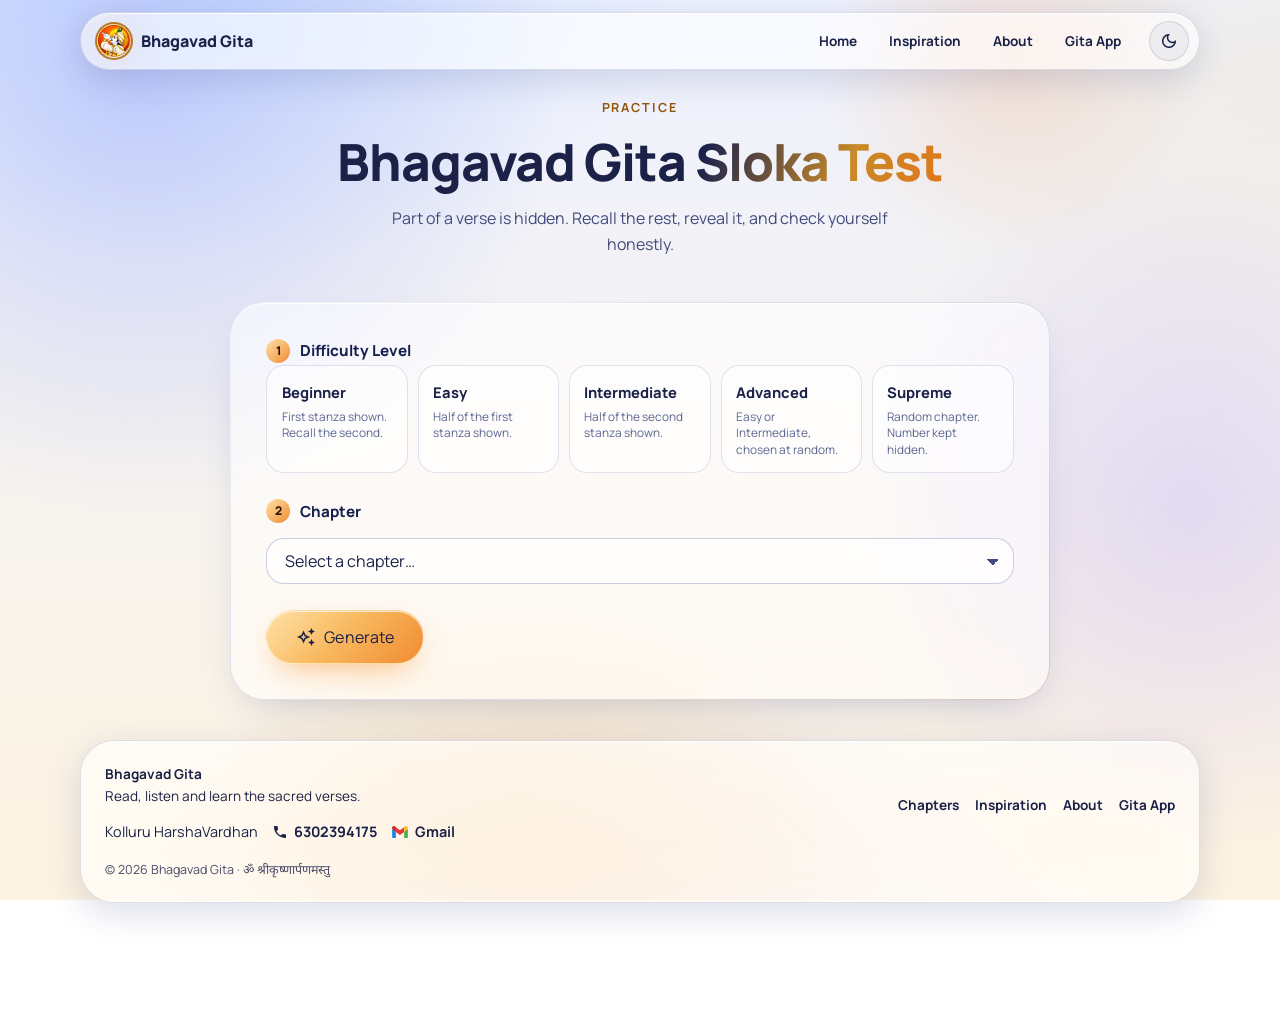
<file: app/src/main/assets/www/GitaTest.html>
<!DOCTYPE html>
<html lang="en" data-theme="light">
<head>
<meta charset="UTF-8"/>
<meta name="viewport" content="width=device-width, initial-scale=1, viewport-fit=cover, interactive-widget=resizes-content" />
<meta name="theme-color" content="#eef2ff"/>
<meta name="color-scheme" content="light dark"/>
<meta name="description" content="Practise reciting Bhagavad Gita slokas: part of each verse is hidden, you recall the rest."/>
<title>Bhagavad Gita – Sloka Test</title>
<link rel="icon" type="image/webp" href="Krishna.webp">

<link rel="preconnect" href="https://fonts.googleapis.com"><link rel="preconnect" href="https://fonts.gstatic.com" crossorigin>
<link href="https://fonts.googleapis.com/css2?family=Manrope:wght@400;500;600;700;800&family=Noto+Sans+Telugu:wght@400;500;600;700&family=Noto+Serif+Telugu:wght@400;600&family=Noto+Sans+Devanagari:wght@400;600&family=Noto+Serif+Devanagari:wght@400;500;600&family=Noto+Sans+Tamil:wght@400;600&family=Noto+Sans+Kannada:wght@400;600&family=Noto+Sans+Malayalam:wght@400;600&family=Noto+Sans+Gujarati:wght@400;600&family=Noto+Sans+Bengali:wght@400;600&family=Noto+Sans+Oriya:wght@400;600&display=swap" rel="stylesheet">
<link href="https://fonts.googleapis.com/css2?family=Material+Symbols+Outlined" rel="stylesheet">

<script>
/* Apply saved theme (light by default) + enable JS-only styles before first paint. */
(function(){var d=document.documentElement;d.classList.add('js');var t='light';
try{var s=localStorage.getItem('gitaTheme');if(s==='dark'||s==='light')t=s}catch(e){}
d.setAttribute('data-theme',t);
var m=document.querySelector('meta[name="theme-color"]');if(m)m.setAttribute('content',t==='dark'?'#070b1f':'#eef2ff');})();
</script>
<link rel="stylesheet" href="glass.css?v=03102026a">
<link rel="stylesheet" href="v6.css?v=03102026a">
<script src="glass.js?v=03102026a" defer></script>
</head>
<body class="gt-page" data-needs-data>
<div id="appLoader" role="status" aria-live="polite">
  <div class="loader-card glass">
    <div class="loader-ring"><img src="Krishna.webp" alt="" width="56" height="56"></div>
    <h2 data-loader-title>Opening the Gita…</h2>
    <p data-loader-text>Preparing the sacred verses</p>
    <div class="shimmer-line" aria-hidden="true"></div>
    <button type="button" class="btn btn-primary btn-sm hidden" data-loader-retry onclick="location.reload()">
      <span class="material-symbols-outlined" aria-hidden="true">refresh</span>Try again
    </button>
  </div>
</div>

<main id="main">
<div class="page">

  <div class="page-head reveal">
    <span class="eyebrow">Practice</span>
    <h1>Bhagavad Gita <span class="text-gradient">Sloka Test</span></h1>
    <p>Part of a verse is hidden. Recall the rest, reveal it, and check yourself honestly.</p>
  </div>

  <div class="test-wrap">

    <!-- Setup -->
    <section class="test-setup glass reveal" aria-label="Test setup">

      <fieldset class="setup-step">
        <legend><span class="step-no">1</span>Difficulty Level</legend>
        <div class="radio-grid">
        <label class="radio-card">
          <input type="radio" name="difficulty" value="beginner">
          <span class="radio-card-body"><span class="radio-title">Beginner</span><span class="radio-desc">First stanza shown. Recall the second.</span></span>
        </label>
        <label class="radio-card">
          <input type="radio" name="difficulty" value="easy">
          <span class="radio-card-body"><span class="radio-title">Easy</span><span class="radio-desc">Half of the first stanza shown.</span></span>
        </label>
        <label class="radio-card">
          <input type="radio" name="difficulty" value="intermediate">
          <span class="radio-card-body"><span class="radio-title">Intermediate</span><span class="radio-desc">Half of the second stanza shown.</span></span>
        </label>
        <label class="radio-card">
          <input type="radio" name="difficulty" value="advanced">
          <span class="radio-card-body"><span class="radio-title">Advanced</span><span class="radio-desc">Easy or Intermediate, chosen at random.</span></span>
        </label>
        <label class="radio-card">
          <input type="radio" name="difficulty" value="supreme">
          <span class="radio-card-body"><span class="radio-title">Supreme</span><span class="radio-desc">Random chapter. Number kept hidden.</span></span>
        </label>
        </div>
      </fieldset>

      <div class="setup-step">
        <label class="field-label" for="chapterSelect"><span class="step-no">2</span>Chapter</label>
        <select id="chapterSelect" class="select">
          <option value="" disabled selected>Select a chapter…</option>
        </select>
        <p id="chapterHelperText" class="helper-text hidden">
          <span class="material-symbols-outlined" aria-hidden="true">casino</span>
          <span>Supreme level picks a random chapter automatically — chapter selection is disabled.</span>
        </p>
      </div>

      <div class="setup-actions">
        <button id="generateBtn" type="button" class="btn btn-primary btn-lg">
          <span class="material-symbols-outlined" aria-hidden="true">auto_awesome</span>Generate
        </button>
        <span id="errorMsg" class="hidden" role="alert"></span>
      </div>
    </section>

    <!-- Session -->
    <div id="sessionBar" class="session-bar glass glass-2 hidden" aria-label="Session progress">
      <div class="session-stats">
        <div class="session-stat"><b id="statAsked">0</b><span>Questions</span></div>
      </div>
      <button id="finishBtn" type="button" class="btn btn-sm"><span class="material-symbols-outlined" aria-hidden="true">flag</span>Finish</button>
      <button id="resetBtn" type="button" class="btn btn-sm btn-danger"><span class="material-symbols-outlined" aria-hidden="true">restart_alt</span>Reset</button>
    </div>

    <!-- Question -->
    <section id="resultSection" class="question-card glass hidden" aria-live="polite">
      <div class="question-meta">
        <span id="difficultyLabel" class="chip chip-gold"></span>
        <span id="chapterLabel" class="chip chip-blue"></span>
        <span class="question-count">Question <b id="qNumber">1</b></span>
      </div>

      <div class="verse-panel">
        <div id="firstStanzaHeading" class="gt-stanza-heading">First Stanza</div>
        <div id="firstStanzaBox"></div>

        <div id="secondStanzaHeading" class="gt-stanza-heading">Second Stanza</div>
        <div id="secondStanzaBox"></div>

        <div id="fullSlokaBox" class="hidden"></div>
      </div>

      <div class="question-actions">
        <button id="viewBtn" type="button" class="btn btn-primary hidden">
          <span class="material-symbols-outlined" aria-hidden="true">visibility</span><span id="viewBtnLabel">View</span>
        </button>
        <button id="nextBtn" type="button" class="btn hidden">
          <span class="material-symbols-outlined icon-nudge" aria-hidden="true">arrow_forward</span>Next question
        </button>
      </div>


    </section>

    <!-- Results -->
    <section id="resultsCard" class="results-card glass hidden" aria-live="polite">
      <span class="state-icon"><span class="material-symbols-outlined" aria-hidden="true">self_improvement</span></span>
      <h2 id="resTitle">Session complete</h2>
      <p id="resText"></p>
      <div class="results-split">
        <div class="session-stat"><b id="resPracticed">0</b><span>Verses practised</span></div>
      </div>
      <div class="state-actions">
        <button id="keepBtn" type="button" class="btn btn-primary"><span class="material-symbols-outlined" aria-hidden="true">play_arrow</span>Keep practising</button>
        <button id="newSessionBtn" type="button" class="btn"><span class="material-symbols-outlined" aria-hidden="true">restart_alt</span>New session</button>
      </div>
    </section>

  </div>
</div>
</main>

<noscript><div class="glass noscript-note">This site needs JavaScript to run the test.</div></noscript>

<!-- gita-data.js defines gitaData; app.js defines languageData, chapterNames, getLangData(), currentLang -->
<script src="gita-data.js?v=03102026a"></script>
<script src="app.js?v=03102026a"></script>
<script src="gitatest.js?v=03102026a"></script>
</body>
</html>
</file>
<file: app/src/main/assets/www/glass.css>
/* ═══════════════════════════════════════════════════════════
   GLASS DESIGN SYSTEM — Bhagavad Gita
   Loaded after style.css on every page. Visual layer only:
   no markup, data or logic depends on it.
   ═══════════════════════════════════════════════════════════ */
:root{
  --bg-primary:#070b1f; --bg-secondary:#0d1433;
  --glass-bg:rgba(20,28,66,.55); --glass-bg-strong:rgba(16,22,56,.82); --glass-bg-soft:rgba(255,255,255,.06);
  --glass-border:rgba(255,255,255,.14); --glass-hi:rgba(255,255,255,.22);
  --text-primary:#f1f3ff; --text-secondary:#b4bbdf; --text-scripture:#fff8e8;
  --accent-blue:#6aa7ff; --accent-gold:#f2c76e; --accent-saffron:#ff9a3d; --accent-violet:#9b8cff;
  --grad-primary:linear-gradient(135deg,#ff9a3d,#f2c76e); --grad-secondary:linear-gradient(135deg,#6aa7ff,#9b8cff);
  --shadow-soft:0 10px 40px rgba(0,0,0,.35); --shadow-glow:0 0 40px rgba(242,199,110,.22);
  --radius-sm:12px; --radius-md:18px; --radius-lg:26px; --radius-xl:34px;
  --blur:blur(22px) saturate(150%);
  --ease:cubic-bezier(.22,.8,.3,1);
  --font-ui:'Manrope','Noto Sans Telugu','Noto Sans Devanagari',system-ui,sans-serif;
  --font-scripture:'Noto Serif Telugu','Noto Serif Devanagari','Noto Sans Telugu','Manrope',serif;
}
:root[data-theme="light"]{
  --bg-primary:#eef2ff; --bg-secondary:#fdf3e1;
  --glass-bg:rgba(255,255,255,.62); --glass-bg-strong:rgba(255,255,255,.88); --glass-bg-soft:rgba(40,50,120,.06);
  --glass-border:rgba(60,70,140,.16); --glass-hi:rgba(255,255,255,.9);
  --text-primary:#1b2147; --text-secondary:#4e5788; --text-scripture:#2a1d0b;
  --accent-blue:#2f6fe0; --accent-gold:#b7791f; --accent-saffron:#e8590c; --accent-violet:#6d4fe0;
  --shadow-soft:0 10px 34px rgba(40,50,120,.16); --shadow-glow:0 0 36px rgba(232,89,12,.16);
}

html{scroll-behavior:smooth}
*,*::before,*::after{-webkit-tap-highlight-color:transparent}
body{
  font-family:var(--font-ui)!important; color:var(--text-primary)!important;
  background:
    radial-gradient(900px 600px at 15% -10%,rgba(106,167,255,.22),transparent 60%),
    radial-gradient(800px 560px at 100% 10%,rgba(242,199,110,.14),transparent 60%),
    radial-gradient(900px 700px at 50% 120%,rgba(155,140,255,.18),transparent 60%),
    linear-gradient(180deg,var(--bg-primary),var(--bg-secondary))!important;
  background-attachment:fixed!important;
  padding-top:92px; padding-bottom:24px; min-height:100vh; overflow-x:hidden;
}
/* Ambient background (blobs, particles, grain) is provided by the V6 .scene layer in v6.css */

/* ── Floating header ─────────────────────────────── */
.g-header{
  position:fixed; z-index:50; top:12px; left:50%; transform:translateX(-50%);
  width:min(1120px,calc(100% - 24px)); padding:8px 10px 8px 16px;
  display:flex; align-items:center; gap:14px;
  background:var(--glass-bg); backdrop-filter:var(--blur); -webkit-backdrop-filter:var(--blur);
  border:1px solid var(--glass-border); border-radius:var(--radius-xl);
  box-shadow:var(--shadow-soft), inset 0 1px 0 var(--glass-hi);
  transition:background .3s var(--ease), top .3s var(--ease);
}
.g-header.scrolled{background:var(--glass-bg-strong);top:8px}
.g-brand{display:flex;align-items:center;gap:10px;font-weight:800;color:var(--text-primary);text-decoration:none;white-space:nowrap}
.g-brand img{width:34px;height:34px;border-radius:50%;object-fit:cover;box-shadow:0 0 0 2px var(--accent-gold),var(--shadow-glow)}
.g-nav{display:flex;gap:4px;margin-left:auto}
.g-nav a{
  padding:8px 14px;border-radius:999px;color:var(--text-secondary);font-weight:700;font-size:.85rem;text-decoration:none;
  transition:background .25s var(--ease),color .25s var(--ease);
}
.g-nav a:hover,.g-nav a[aria-current="page"]{background:var(--glass-bg-soft);color:var(--text-primary)}
.g-icon-btn{
  width:40px;height:40px;border-radius:50%;display:grid;place-items:center;cursor:pointer;flex:none;
  background:var(--glass-bg-soft);color:var(--text-primary);border:1px solid var(--glass-border);
  transition:transform .25s var(--ease),background .25s var(--ease);
}
.g-icon-btn:hover{transform:translateY(-2px);background:var(--glass-hi)}
.g-icon-btn .material-symbols-outlined{font-size:20px}
.g-burger{display:none}
.g-progress{position:absolute;left:22px;right:22px;bottom:-1px;height:2px;border-radius:2px;overflow:hidden;pointer-events:none}
.g-progress b{display:block;height:100%;width:100%;transform-origin:left;transform:scaleX(0);background:var(--grad-primary)}
@media(max-width:760px){
  .g-burger{display:grid}
  .g-header #gTheme{margin-left:auto}
  .g-nav{
    position:absolute;top:calc(100% + 10px);left:0;right:0;margin:0;flex-direction:column;padding:10px;
    background:var(--bg-secondary);
    border:1px solid var(--glass-border);border-radius:var(--radius-lg);box-shadow:var(--shadow-soft);
    opacity:0;transform:translateY(-8px) scale(.98);pointer-events:none;visibility:hidden;
    transition:opacity .25s var(--ease),transform .25s var(--ease),visibility .25s;
  }
  .g-nav.open{opacity:1;transform:none;pointer-events:auto;visibility:visible}
  .g-nav a{padding:14px 16px;font-size:1rem}
  .g-brand span{font-size:.95rem}
}

/* ── Headings & hero ─────────────────────────────── */
#home>h1{
  font-size:clamp(2rem,5.5vw,3.6rem)!important;line-height:1.15;letter-spacing:-.02em;margin-bottom:1rem!important;
  background:linear-gradient(120deg,#fff 10%,var(--accent-gold) 55%,var(--accent-saffron));-webkit-background-clip:text;background-clip:text;
  color:transparent!important;filter:drop-shadow(0 4px 24px rgba(242,199,110,.25));
}
:root[data-theme="light"] #home>h1{background:linear-gradient(120deg,#1b2147,#b7791f 60%,#e8590c);-webkit-background-clip:text;background-clip:text}
#home>h1::after{content:"ॐ";display:block;margin-top:6px;font-size:.5em;color:var(--accent-gold);-webkit-text-fill-color:var(--accent-gold);opacity:.8}
h1,h2,h3{color:var(--text-primary)}

/* ── Buttons (all variants) ──────────────────────── */
button,.mail-btn,select{font-family:var(--font-ui)}
#home button,#home a#gitaAppBtn,#viewer>div>button{
  background:var(--glass-bg-soft)!important;color:var(--text-primary)!important;
  border:1px solid var(--glass-border)!important;border-radius:999px;
  box-shadow:inset 0 1px 0 var(--glass-hi),0 6px 20px rgba(0,0,0,.18)!important;
  backdrop-filter:blur(14px);-webkit-backdrop-filter:blur(14px);
  transition:transform .25s var(--ease),box-shadow .25s var(--ease),background .25s var(--ease)!important;
  min-height:44px;
}
#home button:hover,#home a#gitaAppBtn:hover,#viewer>div>button:hover{
  transform:translateY(-2px)!important;background:var(--glass-hi)!important;
  box-shadow:inset 0 1px 0 var(--glass-hi),var(--shadow-glow)!important;
}
#home button:active,#home a#gitaAppBtn:active,.play-all-btn:active{transform:translateY(0) scale(.98)!important}
/* primary */
#home button.bg-saffron,.play-all-btn{
  background:var(--grad-primary)!important;color:#2a1700!important;border:0!important;font-weight:800;
  box-shadow:0 8px 26px rgba(255,154,61,.38),inset 0 1px 0 rgba(255,255,255,.5)!important;
}
.play-all-btn:hover{box-shadow:0 12px 34px rgba(255,154,61,.5)!important;transform:translateY(-2px)}
/* ghost / back */
#viewer>div>button:first-child{background:transparent!important;box-shadow:none!important;color:var(--accent-gold)!important;padding-inline:14px}
/* danger / stop */
.play-all-stop-btn{background:rgba(220,70,80,.85)!important;box-shadow:0 6px 18px rgba(220,70,80,.35)!important}
.play-all-btn.armed{background:linear-gradient(135deg,#34d399,#6ee7b7)!important;color:#053b2a!important}
/* focus */
:where(a,button,select,input,.card):focus-visible{outline:2px solid var(--accent-gold);outline-offset:3px;border-radius:999px}
.card:focus-visible{border-radius:var(--radius-lg)}

/* ── Language select / form controls ─────────────── */
#langSelect{
  background:var(--glass-bg)!important;color:var(--text-primary)!important;border:1px solid var(--glass-border)!important;
  border-radius:999px;backdrop-filter:blur(14px);-webkit-backdrop-filter:blur(14px);min-height:44px;
  box-shadow:inset 0 1px 0 var(--glass-hi),0 6px 20px rgba(0,0,0,.16)!important;
}
#langSelect:focus{border-color:var(--accent-gold)!important;outline:none;box-shadow:0 0 0 3px rgba(242,199,110,.25)!important}
select option{background:var(--bg-secondary);color:var(--text-primary)}

/* ── Chapter cards ───────────────────────────────── */
#chapterGrid{gap:18px!important}
.card{
  --mx:50%;--my:50%;
  background:var(--glass-bg)!important;color:var(--text-primary)!important;
  border:1px solid var(--glass-border);border-radius:var(--radius-lg)!important;
  backdrop-filter:var(--blur);-webkit-backdrop-filter:var(--blur);
  box-shadow:var(--shadow-soft),inset 0 1px 0 var(--glass-hi)!important;
  transition:transform .35s var(--ease),box-shadow .35s var(--ease),border-color .35s var(--ease)!important;
  cursor:pointer;
}
#chapterGrid .card{height:9.5rem!important}
.card::before{
  content:"";position:absolute;inset:0;pointer-events:none;animation:none!important;
  background:radial-gradient(220px circle at var(--mx) var(--my),rgba(242,199,110,.22),transparent 60%);
  opacity:0;transform:none!important;transition:opacity .3s;
}
.card:hover{transform:translateY(-6px) scale(1.02)!important;border-color:rgba(242,199,110,.55);box-shadow:var(--shadow-soft),var(--shadow-glow)!important}
.card:hover::before{opacity:1}
.card:active{transform:translateY(-2px) scale(.99)!important}
.card .text-saffron{color:var(--accent-gold)!important}
.card .material-symbols-outlined{transition:transform .35s var(--ease)}
.card:hover .material-symbols-outlined{transform:scale(1.15) rotate(-4deg)}
.card .text-sm{color:var(--text-primary)}
#chapterGrid .card:nth-child(n){animation:g-rise .6s var(--ease) both}
@keyframes g-rise{from{opacity:0;transform:translateY(16px)}to{opacity:1;transform:none}}
.fade{animation:g-rise .6s var(--ease) both}

/* ── Sloka reading panel ─────────────────────────── */
/* Back / Play All / Stop bar stays reachable while Play All scrolls through the slokas */
#viewer>div:first-child{
  position:sticky;top:76px;z-index:30;padding:8px 10px;margin:0 0 16px!important;
  background:var(--glass-bg-strong);backdrop-filter:var(--blur);-webkit-backdrop-filter:var(--blur);
  border:1px solid var(--glass-border);border-radius:999px;box-shadow:var(--shadow-soft);
}
#viewer{
  background:var(--glass-bg)!important;backdrop-filter:var(--blur);-webkit-backdrop-filter:var(--blur);
  border:1px solid var(--glass-border);border-radius:var(--radius-xl)!important;
  box-shadow:var(--shadow-soft),inset 0 1px 0 var(--glass-hi)!important;
  padding:clamp(16px,4vw,36px)!important;margin-top:8px!important;
}
#chapterTitle{
  font-size:clamp(1.3rem,3.4vw,1.9rem)!important;letter-spacing:-.01em;
  background:linear-gradient(120deg,var(--text-primary),var(--accent-gold));-webkit-background-clip:text;background-clip:text;color:transparent!important;
}
.sloka-box{
  background:var(--glass-bg-soft)!important;background-blend-mode:normal!important;
  border:1px solid var(--glass-border);border-radius:var(--radius-md)!important;
  color:var(--text-scripture)!important;font-family:var(--font-scripture);
  font-size:clamp(1.05rem,3.6vw,1.4rem)!important;line-height:2!important;
  padding:2.8rem 1.1rem 3.4rem!important;
  box-shadow:inset 0 1px 0 var(--glass-hi),0 8px 28px rgba(0,0,0,.2)!important;
  transition:transform .3s var(--ease),border-color .3s,box-shadow .3s;
}
.sloka-box:hover{border-color:rgba(242,199,110,.4)}
.sloka-box.sloka-playing,.sloka-playing{
  border-color:var(--accent-gold)!important;background:rgba(242,199,110,.12)!important;
  box-shadow:0 0 0 1px var(--accent-gold),var(--shadow-glow)!important;
}
.sloka-box > *{color:inherit}
.sloka-audio-btn{
  width:42px!important;height:42px!important;background:var(--grad-primary)!important;color:#2a1700!important;
  box-shadow:0 6px 18px rgba(255,154,61,.4)!important;
}
.tatparyam-btn{
  height:28px!important;font-size:.7rem!important;font-weight:700!important;
  background:var(--glass-bg-soft)!important;color:var(--accent-violet)!important;border:1px solid var(--glass-border)!important;
  box-shadow:none!important;backdrop-filter:blur(10px);
}
.tatparyam-btn:hover{background:var(--glass-hi)!important;transform:translateY(-1px)!important}
.tatparyam-panel{
  background:var(--glass-bg-strong)!important;color:var(--text-primary)!important;
  border:1px solid var(--glass-border);border-left:3px solid var(--accent-violet);box-shadow:var(--shadow-soft)!important;
}
.tatparyam-panel-header{color:var(--accent-violet)!important}

/* ── About / Inspiration pages ───────────────────── */
.wrapper,.container{
  background:var(--glass-bg)!important;backdrop-filter:var(--blur);-webkit-backdrop-filter:var(--blur);
  border:1px solid var(--glass-border)!important;border-radius:var(--radius-xl)!important;
  box-shadow:var(--shadow-soft),inset 0 1px 0 var(--glass-hi)!important;animation:g-rise .7s var(--ease) both!important;
}
.wrapper::before,.container::before{display:none!important}
body:has(.wrapper),body:has(.container){display:block!important;padding-inline:12px}
.wrapper,.container{margin-inline:auto}
.wrapper .card{cursor:default}
.wrapper .card:hover{transform:translateY(-8px)!important}
header h1,header p,.content h2,.content p,.container h1,.subtitle,.profile-name,.profile-role,.highlight,.footer,footer,footer *{color:var(--text-primary)!important}
header p,.subtitle,.content p,.profile-role,.footer{color:var(--text-secondary)!important}
header h1,.container h1{background:linear-gradient(120deg,var(--text-primary),var(--accent-gold));-webkit-background-clip:text;background-clip:text;color:transparent!important}
.content h2,.content h2 i,.badge{color:var(--accent-gold)!important}
.badge{background:var(--glass-bg-strong)!important;border:1px solid var(--glass-border)}
.mail-btn{background:var(--grad-primary)!important;color:#2a1700!important;border-radius:999px!important;box-shadow:0 8px 26px rgba(255,154,61,.38)!important;transition:transform .25s var(--ease)}
.mail-btn:hover{transform:translateY(-2px)}
.divider{background:var(--grad-primary)!important}

/* ── Footer ──────────────────────────────────────── */
.g-footer{
  width:min(1120px,calc(100% - 24px));margin:40px auto 0;padding:22px 24px;
  display:flex;flex-wrap:wrap;gap:12px 28px;align-items:center;justify-content:space-between;
  background:var(--glass-bg);backdrop-filter:var(--blur);-webkit-backdrop-filter:var(--blur);
  border:1px solid var(--glass-border);border-radius:var(--radius-xl);box-shadow:var(--shadow-soft),inset 0 1px 0 var(--glass-hi);
  color:var(--text-secondary);font-size:.85rem;
}
.g-footer b{color:var(--text-primary)} .g-footer nav{display:flex;gap:6px 16px;flex-wrap:wrap}
.g-footer a{color:var(--text-secondary);text-decoration:none;font-weight:700} .g-footer a:hover{color:var(--accent-gold)}
.g-footer .g-sans{flex-basis:100%;font-size:.78rem;opacity:.8}

/* ── Scroll reveal, scrollbars, a11y ─────────────── */
.g-reveal{opacity:0;transform:translateY(18px);transition:opacity .6s var(--ease),transform .6s var(--ease)}
.g-reveal.in{opacity:1;transform:none}
::-webkit-scrollbar{width:10px}::-webkit-scrollbar-thumb{background:var(--glass-border);border-radius:10px}
::selection{background:rgba(242,199,110,.35)}
.hidden{display:none!important}

@media(max-width:640px){
  body{padding-top:84px}
  #home{padding:14px!important}
  #home>div{margin-bottom:1.4rem!important}
  #home button,#home a#gitaAppBtn{flex:1 1 auto}
  #chapterGrid{grid-template-columns:repeat(2,minmax(0,1fr))!important;gap:12px!important}
  #chapterGrid .card{height:8.5rem!important}
  .g-footer{flex-direction:column;align-items:flex-start}
  .wrapper,.container{padding:32px 18px!important}
  .circle-wrapper{gap:32px!important}
}
@media(prefers-reduced-motion:reduce){
  *,*::before,*::after{animation-duration:.01ms!important;animation-iteration-count:1!important;transition-duration:.01ms!important;scroll-behavior:auto!important}
  .g-reveal{opacity:1;transform:none}
}


/* ═══ Mobile app / Android WebView hardening ═══════════════════════ */
:root{--safe-top:env(safe-area-inset-top,0px);--safe-bottom:env(safe-area-inset-bottom,0px);--safe-left:env(safe-area-inset-left,0px);--safe-right:env(safe-area-inset-right,0px)}
html{-webkit-text-size-adjust:100%;text-size-adjust:100%;-webkit-tap-highlight-color:transparent}
button,a,.card,#slokaContainer>div{touch-action:manipulation}
@supports (min-height:100dvh){body{min-height:100dvh}}
body{padding-left:var(--safe-left);padding-right:var(--safe-right);padding-bottom:calc(24px + var(--safe-bottom))}

/* header: never sits above the status bar / notch, never gets cropped */
.g-header{top:calc(12px + var(--safe-top));width:min(1120px,calc(100% - 24px - var(--safe-left) - var(--safe-right)));max-width:calc(100vw - 16px)}
.g-header.scrolled{top:calc(8px + var(--safe-top))}
.g-brand{min-width:0;flex:0 1 auto}
.g-brand span{overflow:hidden;text-overflow:ellipsis}
body{padding-top:calc(92px + var(--safe-top))}
#viewer>div:first-child{top:calc(76px + var(--safe-top))}
@media(max-width:760px){
  .g-header{gap:8px;padding:6px 8px 6px 12px}
  .g-nav{max-height:calc(100vh - 96px - var(--safe-top));max-height:calc(100dvh - 96px - var(--safe-top));overflow-y:auto;overscroll-behavior:contain}
  .g-nav a{min-height:44px;display:flex;align-items:center}
}
@media(max-width:640px){body{padding-top:calc(84px + var(--safe-top))}}
@media(max-width:360px){.g-brand span{font-size:.85rem}.g-brand img{width:30px;height:30px}.g-icon-btn{width:38px;height:38px}}
@media(max-height:480px) and (orientation:landscape){
  body{padding-top:calc(72px + var(--safe-top))}
  #viewer>div:first-child{position:static}
}

/* ═══ Contact card (About / Inspiration) ═══════════════════════════ */
.contact-card{
  margin:28px auto 0;max-width:560px;padding:20px 18px;text-align:center;
  background:var(--glass-bg);border:1px solid var(--glass-border);border-radius:var(--radius-xl,24px);
  box-shadow:var(--shadow-soft);backdrop-filter:var(--blur);-webkit-backdrop-filter:var(--blur);
}
.contact-card h3{font-size:1rem;font-weight:800;margin:0 0 4px;color:var(--text-primary)!important}
.contact-card .contact-name{font-size:1.15rem;font-weight:800;margin:0 0 14px;color:var(--text-primary)!important}
.contact-actions{display:flex;flex-wrap:wrap;gap:10px;justify-content:center}
.c-btn{
  display:inline-flex;align-items:center;justify-content:center;gap:10px;min-height:48px;padding:10px 20px;border-radius:999px;
  font-weight:700;font-size:.95rem;line-height:1.2;text-decoration:none;cursor:pointer;
  transition:transform .2s var(--ease),box-shadow .2s var(--ease);
}
.c-btn:hover{transform:translateY(-2px)}
.c-btn svg{flex:none}
.c-gmail{background:#fff;color:#3c4043!important;border:1px solid #dadce0;box-shadow:0 2px 10px rgba(60,64,67,.25)}
.c-call{background:linear-gradient(135deg,#d35400,#ff8c1a);color:#fff!important;box-shadow:0 6px 16px rgba(211,84,0,.3)}
.contact-email{margin:14px 0 0;display:flex;gap:8px;align-items:center;justify-content:center;flex-wrap:wrap;font-size:.9rem;color:var(--text-secondary)!important}
.contact-addr{word-break:break-all;user-select:all;-webkit-user-select:all}
.c-copy{min-height:36px;padding:4px 14px;border-radius:999px;border:1px solid var(--glass-border);background:var(--glass-bg-soft);color:var(--text-primary);font-weight:700;cursor:pointer}
.mail-fallback{margin:12px 0 0;font-size:.88rem;color:var(--text-secondary)!important}
.mail-fallback[hidden]{display:none}
.mail-fallback a{color:var(--accent-violet,#6b5bd6)!important;font-weight:700;text-decoration:underline}
@media(max-width:480px){.contact-actions{flex-direction:column}.c-btn{width:100%}}

/* footer contact line */
.g-footer .g-contact{display:flex;flex-wrap:wrap;gap:6px 14px;align-items:center;margin-top:8px;font-size:.9rem}
.g-footer .g-contact a{display:inline-flex;align-items:center;gap:6px;color:inherit;text-decoration:none;min-height:32px}
.g-footer .g-contact svg{flex:none}

/* double-tap hint */
.dbl-hint{display:flex;align-items:center;gap:8px;margin:-8px 0 16px;padding:8px 14px;border-radius:999px;font-size:.85rem;font-weight:600;line-height:1.35;
  background:var(--glass-bg-soft);border:1px dashed var(--glass-border);color:var(--text-secondary)}
.dbl-hint .material-symbols-outlined{font-size:20px;color:var(--accent-gold);flex:none}
@keyframes dblPulse{0%,100%{box-shadow:0 0 0 0 rgba(242,160,60,0)}40%{box-shadow:0 0 0 6px rgba(242,160,60,.45)}}
.dbl-pulse{animation:dblPulse 1.3s ease-in-out 2}
@media(prefers-reduced-motion:reduce){.dbl-pulse{animation:none}}

/* Gita App download link: match sibling pill buttons */
#home a#gitaAppBtn{display:inline-flex;align-items:center;justify-content:center;gap:6px;text-decoration:none!important;font-weight:700;font-size:.875rem;padding:.5rem 1rem;cursor:pointer}
#home a#gitaAppBtn .material-symbols-outlined{font-size:18px;vertical-align:baseline!important}
.gita-app-hint{width:100%;text-align:center;font-size:.8rem;opacity:.75;margin-top:2px}
</file>
<file: app/src/main/assets/www/v6.css>
/* ═════ 1. TOKENS ═════════════════════════════════════════════ */
:root {
  color-scheme: dark;

  /* — Type — */
  --v6-font-ui: 'Manrope', system-ui, -apple-system, 'Segoe UI', Roboto, sans-serif;
  --v6-font-script: 'Noto Sans Telugu', 'Noto Sans Devanagari', 'Noto Sans Tamil', 'Noto Sans Kannada',
                 'Noto Sans Malayalam', 'Noto Sans Gujarati', 'Noto Sans Bengali', 'Noto Sans Oriya',
                 'Manrope', system-ui, sans-serif;
  --v6-font-sanskrit: 'Noto Serif Devanagari', 'Noto Sans Devanagari', 'Noto Sans Telugu', serif;

  --v6-fs-hero: clamp(2.7rem, 1.4rem + 5vw, 4.8rem);
  --v6-fs-h1: clamp(2rem, 1.3rem + 3vw, 3.2rem);
  --v6-fs-h2: clamp(1.55rem, 1.15rem + 1.6vw, 2.35rem);
  --v6-fs-h3: clamp(1.1rem, 1rem + .5vw, 1.35rem);
  --v6-fs-body: 1rem;
  --v6-fs-small: .875rem;
  --v6-fs-tiny: .78rem;
  --v6-fs-verse: clamp(1.18rem, 1.02rem + .85vw, 1.55rem);

  /* — Surface palette (dark = primary experience) — */
  --v6-bg-0: #050a1e;
  --v6-bg-1: #0a1233;
  --v6-bg-2: #14205a;

  --v6-glass-bg: rgba(255, 255, 255, .055);
  --v6-glass-bg-strong: rgba(255, 255, 255, .10);
  --v6-glass-bg-float: rgba(255, 255, 255, .075);
  --v6-glass-border: rgba(255, 255, 255, .12);
  --v6-glass-border-strong: rgba(255, 255, 255, .22);
  --v6-glass-highlight: rgba(255, 255, 255, .14);
  --v6-glass-edge-a: rgba(255, 255, 255, .42);
  --v6-glass-edge-b: rgba(232, 200, 128, .30);
  --v6-menu-bg: rgba(11, 18, 50, .92);
  --v6-header-bg-scrolled: rgba(10, 16, 46, .80);
  --v6-input-bg: rgba(5, 10, 30, .45);

  --v6-text-primary: #eef1ff;
  --v6-text-secondary: #b9c3e8;
  --v6-text-muted: #909ccb;
  --v6-text-accent: #ecd08a;       /* gold, safe for text on dark glass */
  --v6-text-on-accent: #2a1604;    /* dark text on gold/saffron buttons */

  --v6-accent-blue: #6d94ff;
  --v6-accent-gold: #e8c880;
  --v6-accent-saffron: #f59a3d;
  --v6-accent-violet: #8f84ff;

  --v6-positive: #7fd9b0;
  --v6-positive-soft: rgba(127, 217, 176, .16);
  --v6-attention: #f2a766;
  --v6-attention-soft: rgba(242, 167, 102, .16);
  --v6-danger: #ff9a8f;
  --v6-danger-soft: rgba(255, 120, 105, .14);

  --v6-focus-ring: #a9c0ff;

  /* — Scene — */
  --v6-blob-blue: rgba(58, 98, 255, .55);
  --v6-blob-violet: rgba(125, 90, 255, .30);
  --v6-blob-gold: rgba(245, 170, 70, .30);
  --v6-blob-saffron: rgba(255, 130, 50, .16);
  --v6-particle: rgba(246, 214, 140, .9);
  --v6-noise-o: .055;

  /* — Depth — */
  --v6-shadow-soft: 0 18px 50px -18px rgba(2, 5, 25, .75);
  --v6-shadow-lift: 0 26px 60px -20px rgba(2, 5, 25, .85);
  --v6-shadow-glow: 0 0 0 1px rgba(232, 200, 128, .28), 0 18px 60px -14px rgba(245, 154, 61, .38);
  --v6-shadow-blue-glow: 0 0 0 1px rgba(109, 148, 255, .35), 0 18px 60px -14px rgba(80, 120, 255, .45);

  /* — Radius — */
  --v6-radius-sm: 12px;
  --v6-radius-md: 18px;
  --v6-radius-lg: 26px;
  --v6-radius-xl: 34px;
  --v6-radius-pill: 999px;

  /* — Blur — */
  --v6-blur-sm: 10px;
  --v6-blur-md: 20px;
  --v6-blur-lg: 30px;

  /* — Motion — */
  --v6-ease: cubic-bezier(.22, 1, .36, 1);
  --v6-ease-soft: cubic-bezier(.4, 0, .2, 1);
  --v6-t-fast: 200ms;
  --v6-t-med: 350ms;
  --v6-t-slow: 500ms;

  /* — Layout — */
  --v6-header-h: 64px;
  --v6-dock-h: 76px;
  --v6-page-w: 1240px;
  --v6-gutter: clamp(16px, 4vw, 40px);
}

/* Light theme: warm ivory + soft indigo — glass stays glass */
:root[data-theme="light"] {
  color-scheme: light;

  --v6-bg-0: #f5f0e6;
  --v6-bg-1: #ede9f4;
  --v6-bg-2: #dfe7fb;

  --v6-glass-bg: rgba(255, 255, 255, .56);
  --v6-glass-bg-strong: rgba(255, 255, 255, .78);
  --v6-glass-bg-float: rgba(255, 255, 255, .66);
  --v6-glass-border: rgba(70, 82, 160, .16);
  --v6-glass-border-strong: rgba(70, 82, 160, .28);
  --v6-glass-highlight: rgba(255, 255, 255, .95);
  --v6-glass-edge-a: rgba(255, 255, 255, .95);
  --v6-glass-edge-b: rgba(201, 138, 40, .35);
  --v6-menu-bg: rgba(250, 247, 241, .94);
  --v6-header-bg-scrolled: rgba(250, 247, 241, .84);
  --v6-input-bg: rgba(255, 255, 255, .7);

  --v6-text-primary: #161e4d;
  --v6-text-secondary: #424b7b;
  --v6-text-muted: #5b6590;
  --v6-text-accent: #93560a;
  --v6-text-on-accent: #2a1604;

  --v6-accent-blue: #3b5fe0;
  --v6-accent-gold: #c98a28;
  --v6-accent-saffron: #e0761b;
  --v6-accent-violet: #6a58e6;

  --v6-positive: #11805a;
  --v6-positive-soft: rgba(17, 128, 90, .12);
  --v6-attention: #b45a12;
  --v6-attention-soft: rgba(224, 118, 27, .13);
  --v6-danger: #b4332a;
  --v6-danger-soft: rgba(200, 60, 45, .10);

  --v6-focus-ring: #2f4fd8;

  --v6-blob-blue: rgba(90, 120, 255, .26);
  --v6-blob-violet: rgba(150, 120, 255, .20);
  --v6-blob-gold: rgba(240, 180, 80, .32);
  --v6-blob-saffron: rgba(255, 150, 80, .18);
  --v6-particle: rgba(214, 150, 50, .8);
  --v6-noise-o: .05;

  --v6-shadow-soft: 0 18px 44px -20px rgba(45, 58, 130, .30);
  --v6-shadow-lift: 0 26px 56px -22px rgba(45, 58, 130, .38);
  --v6-shadow-glow: 0 0 0 1px rgba(201, 138, 40, .35), 0 18px 50px -16px rgba(224, 118, 27, .35);
  --v6-shadow-blue-glow: 0 0 0 1px rgba(59, 95, 224, .35), 0 18px 50px -16px rgba(59, 95, 224, .35);
}



/* ═════ 3. AMBIENT SCENE ══════════════════════════════════════ */
.scene {
  position: fixed; inset: 0; z-index: -1; overflow: hidden; pointer-events: none;
  background:
    radial-gradient(120% 70% at 50% -12%, var(--v6-bg-2) 0%, transparent 62%),
    linear-gradient(180deg, var(--v6-bg-0) 0%, var(--v6-bg-1) 58%, var(--v6-bg-0) 100%);
}

.scene .blob {
  position: absolute; border-radius: 50%;
  will-change: transform;
  animation: v6-drift 34s ease-in-out infinite alternate;
}
.blob-1 { width: 66vmax; height: 66vmax; left: -22vmax; top: -26vmax;
          background: radial-gradient(closest-side, var(--v6-blob-blue), transparent); }
.blob-2 { width: 54vmax; height: 54vmax; right: -20vmax; top: 18vh;
          background: radial-gradient(closest-side, var(--v6-blob-violet), transparent);
          animation-duration: 42s; animation-delay: -12s; }
.blob-3 { width: 58vmax; height: 58vmax; left: 12vw; bottom: -34vmax;
          background: radial-gradient(closest-side, var(--v6-blob-gold), transparent);
          animation-duration: 38s; animation-delay: -6s; }
.blob-4 { width: 30vmax; height: 30vmax; right: 6vw; top: -10vmax;
          background: radial-gradient(closest-side, var(--v6-blob-saffron), transparent);
          animation-duration: 46s; animation-delay: -20s; }

@keyframes v6-drift {
  from { transform: translate3d(0, 0, 0) scale(1); }
  to   { transform: translate3d(4vmax, 3vmax, 0) scale(1.08); }
}

.scene .particle {
  position: absolute; bottom: -20px; border-radius: 50%;
  background: var(--v6-particle);
  box-shadow: 0 0 10px 2px var(--v6-particle);
  opacity: 0; will-change: transform, opacity;
  animation: v6-rise linear infinite;
}
@keyframes v6-rise {
  0%   { transform: translate3d(0, 0, 0); opacity: 0; }
  12%  { opacity: .55; }
  85%  { opacity: .35; }
  100% { transform: translate3d(var(--drift, 0), -112vh, 0); opacity: 0; }
}

.scene::after {
  content: ""; position: absolute; inset: 0; opacity: var(--v6-noise-o);
  background-size: 160px 160px;
  background-image: url("data:image/svg+xml,%3Csvg xmlns='http://www.w3.org/2000/svg' width='160' height='160'%3E%3Cfilter id='n'%3E%3CfeTurbulence type='fractalNoise' baseFrequency='.9' numOctaves='2' stitchTiles='stitch'/%3E%3CfeColorMatrix values='0 0 0 0 1 0 0 0 0 1 0 0 0 0 1 0 0 0 .6 0'/%3E%3C/filter%3E%3Crect width='100%25' height='100%25' filter='url(%23n)'/%3E%3C/svg%3E");
}



/* ═════ 4. GLASS SURFACES ═════════════════════════════════════ */
/* Level 1 — primary: header, hero panels, footer, modals */
.glass {
  position: relative; isolation: isolate;
  background: var(--v6-glass-bg);
  border: 1px solid var(--v6-glass-border);
  border-radius: var(--v6-radius-lg);
  box-shadow: var(--v6-shadow-soft), inset 0 1px 0 var(--v6-glass-highlight);
  -webkit-backdrop-filter: blur(var(--v6-blur-md)) saturate(160%);
          backdrop-filter: blur(var(--v6-blur-md)) saturate(160%);
}
/* specular edge: a 1px gradient ring that catches the light */
.glass::before {
  content: ""; position: absolute; inset: -1px; z-index: -1; pointer-events: none;
  border-radius: inherit; padding: 1px;
  background: linear-gradient(145deg, var(--v6-glass-edge-a), transparent 38%, transparent 62%, var(--v6-glass-edge-b));
  -webkit-mask: linear-gradient(#000 0 0) content-box, linear-gradient(#000 0 0);
  -webkit-mask-composite: xor;
          mask-composite: exclude;
  opacity: .75;
}

.glass-strong { background: var(--v6-glass-bg-strong); }

/* Level 2 — secondary: cards and info sections (lighter blur) */
.glass-2 { --v6-blur-md: 14px; }

/* Lightweight glass for long lists (no backdrop blur => cheap to scroll) */
.glass-lite {
  position: relative; isolation: isolate;
  background: linear-gradient(160deg, var(--v6-glass-bg-strong), var(--v6-glass-bg));
  border: 1px solid var(--v6-glass-border);
  border-radius: var(--v6-radius-lg);
  box-shadow: var(--v6-shadow-soft), inset 0 1px 0 var(--v6-glass-highlight);
}

/* Cursor-follow light on interactive cards */
.spot::after {
  content: ""; position: absolute; inset: 0; z-index: -1; pointer-events: none;
  border-radius: inherit; opacity: 0; transition: opacity var(--v6-t-med) var(--v6-ease);
  background: radial-gradient(380px circle at var(--mx, 50%) var(--my, 0%), rgba(255, 255, 255, .15), transparent 45%);
}
:root[data-theme="light"] .spot::after {
  background: radial-gradient(380px circle at var(--mx, 50%) var(--my, 0%), rgba(255, 255, 255, .9), transparent 50%);
}
.spot:hover::after { opacity: 1; }



/* ═════ 5. BUTTONS · CHIPS · FORM CONTROLS ════════════════════ */
.btn {
  display: inline-flex; align-items: center; justify-content: center; gap: .55rem;
  min-height: 46px; padding: 0 1.3rem;
  border-radius: var(--v6-radius-pill);
  border: 1px solid var(--v6-glass-border-strong);
  background: var(--v6-glass-bg-float);
  color: var(--v6-text-primary);
  font-weight: 650; font-size: .95rem; line-height: 1; letter-spacing: .005em;
  white-space: nowrap; cursor: pointer; user-select: none;
  -webkit-tap-highlight-color: transparent;
  -webkit-backdrop-filter: blur(var(--v6-blur-sm)); backdrop-filter: blur(var(--v6-blur-sm));
  box-shadow: inset 0 1px 0 var(--v6-glass-highlight), 0 8px 22px -12px rgba(2, 5, 25, .6);
  transition: transform var(--v6-t-fast) var(--v6-ease), box-shadow var(--v6-t-med) var(--v6-ease),
              background var(--v6-t-fast) var(--v6-ease-soft), border-color var(--v6-t-fast) var(--v6-ease-soft),
              color var(--v6-t-fast) var(--v6-ease-soft), opacity var(--v6-t-fast);
}
.btn .material-symbols-outlined { font-size: 20px; transition: transform var(--v6-t-med) var(--v6-ease); }
.btn:hover { transform: translateY(-2px); background: var(--v6-glass-bg-strong); border-color: var(--v6-glass-border-strong);
             box-shadow: inset 0 1px 0 var(--v6-glass-highlight), 0 14px 28px -14px rgba(2, 5, 25, .7); }
.btn:active { transform: translateY(0) scale(.975); transition-duration: 90ms; }
.btn:disabled, .btn[aria-disabled="true"] { opacity: .42; cursor: not-allowed; transform: none; pointer-events: none; }
.btn:hover .icon-nudge { transform: translateX(3px); }

.btn-primary {
  color: var(--v6-text-on-accent); border-color: rgba(255, 238, 200, .65);
  background: linear-gradient(135deg, #ffe2a8 0%, #f8b85e 48%, #f08b32 100%);
  box-shadow: inset 0 1px 0 rgba(255, 255, 255, .7), 0 12px 32px -12px rgba(245, 154, 61, .75);
  font-weight: 750;
}
.btn-primary:hover { background: linear-gradient(135deg, #ffe9bf 0%, #fbc36f 48%, #f39a47 100%);
                     box-shadow: inset 0 1px 0 rgba(255, 255, 255, .8), 0 18px 40px -12px rgba(245, 154, 61, .9); }

.btn-ghost {
  background: transparent; border-color: transparent; box-shadow: none;
  -webkit-backdrop-filter: none; backdrop-filter: none; color: var(--v6-text-secondary);
}
.btn-ghost:hover { background: var(--v6-glass-bg); color: var(--v6-text-primary); box-shadow: none; }

.btn-danger {
  color: var(--v6-danger); background: var(--v6-danger-soft); border-color: rgba(255, 120, 105, .35);
}
.btn-danger:hover { background: rgba(255, 120, 105, .22); }

.btn-icon { width: 46px; padding: 0; border-radius: 50%; }
.btn-sm { min-height: 40px; padding: 0 1rem; font-size: .88rem; }
.btn-sm.btn-icon { width: 40px; padding: 0; }
.btn-lg { min-height: 54px; padding: 0 1.8rem; font-size: 1.02rem; }
.btn-block { width: 100%; }

.chip {
  display: inline-flex; align-items: center; gap: .45rem;
  padding: .38rem .85rem; border-radius: var(--v6-radius-pill);
  font-size: var(--v6-fs-tiny); font-weight: 650; letter-spacing: .04em;
  color: var(--v6-text-secondary);
  background: var(--v6-glass-bg); border: 1px solid var(--v6-glass-border);
}
.chip .material-symbols-outlined { font-size: 16px; }
.chip-gold { color: var(--v6-text-accent); background: rgba(232, 200, 128, .10); border-color: rgba(232, 200, 128, .28); }
.chip-blue { color: var(--v6-accent-blue); background: rgba(109, 148, 255, .12); border-color: rgba(109, 148, 255, .30); }

.eyebrow {
  display: inline-block; font-size: var(--v6-fs-tiny); font-weight: 700;
  letter-spacing: .16em; text-transform: uppercase; color: var(--v6-text-accent);
}

/* Select (language, chapter) — theme-aware chevron without images */
.select {
  appearance: none; -webkit-appearance: none;
  width: 100%; min-height: 46px; padding: 0 2.6rem 0 1.1rem;
  border-radius: var(--v6-radius-md);
  border: 1px solid var(--v6-glass-border-strong);
  background-color: var(--v6-input-bg);
  background-image:
    linear-gradient(45deg, transparent 50%, var(--v6-text-secondary) 50%),
    linear-gradient(135deg, var(--v6-text-secondary) 50%, transparent 50%);
  background-position: calc(100% - 20px) 52%, calc(100% - 14px) 52%;
  background-size: 6px 6px, 6px 6px; background-repeat: no-repeat;
  color: var(--v6-text-primary); font-weight: 600; cursor: pointer;
  transition: border-color var(--v6-t-fast), box-shadow var(--v6-t-fast), background-color var(--v6-t-fast);
}
.select:hover { border-color: var(--v6-accent-gold); }
.select:focus-visible { outline: none; border-color: var(--v6-accent-blue); box-shadow: 0 0 0 3px rgba(109, 148, 255, .30); }
.select:disabled { opacity: .5; cursor: not-allowed; }
.select option { background: #0c1536; color: #eef1ff; }
:root[data-theme="light"] .select option { background: #fbf8f2; color: #161e4d; }

.input {
  width: 100%; min-height: 46px; padding: 0 1rem; text-align: center;
  border-radius: var(--v6-radius-md); border: 1px solid var(--v6-glass-border-strong);
  background: var(--v6-input-bg); color: var(--v6-text-primary); font-weight: 650; font-size: 1.05rem;
  transition: border-color var(--v6-t-fast), box-shadow var(--v6-t-fast);
}
.input:focus-visible { outline: none; border-color: var(--v6-accent-blue); box-shadow: 0 0 0 3px rgba(109, 148, 255, .30); }
.input.locked-input { opacity: .6; cursor: not-allowed; }

.field-label { display: block; margin-bottom: .45rem; font-size: var(--v6-fs-small); font-weight: 650; color: var(--v6-text-secondary); }

/* Progress bar (used by reader dock, test, results) */
.progress {
  position: relative; height: 6px; border-radius: var(--v6-radius-pill); overflow: hidden;
  background: var(--v6-glass-bg-strong);
}
.progress > span {
  position: absolute; inset: 0; transform-origin: left; transform: scaleX(0);
  border-radius: inherit;
  background: linear-gradient(90deg, var(--v6-accent-blue), var(--v6-accent-gold));
  transition: transform var(--v6-t-slow) var(--v6-ease);
}



/* ═════ 7. LAYOUT + SHARED HELPERS ════════════════════════════ */
.page { width: 100%; max-width: var(--v6-page-w); margin-inline: auto; padding-inline: var(--v6-gutter); }

.section { margin-top: clamp(64px, 9vw, 120px); }
.section-head { display: flex; flex-direction: column; gap: .7rem; margin-bottom: clamp(1.5rem, 3vw, 2.4rem); max-width: 60ch; }
.section-head h2 { font-size: var(--v6-fs-h2); font-weight: 800; }
.section-head p { color: var(--v6-text-secondary); }
.scroll-mt { scroll-margin-top: calc(var(--v6-header-h) + 36px); }

.page-head { max-width: 760px; margin: 0 auto clamp(1.8rem, 4vw, 2.8rem); text-align: center; display: flex; flex-direction: column; align-items: center; gap: .85rem; }
.page-head h1 { font-size: var(--v6-fs-h1); font-weight: 800; }
.page-head p { color: var(--v6-text-secondary); max-width: 52ch; }

.text-gradient {
  background: linear-gradient(110deg, var(--v6-text-primary) 5%, var(--v6-accent-gold) 62%, var(--v6-accent-saffron) 100%);
  -webkit-background-clip: text; background-clip: text; color: transparent;
}



.hero-visual { position: relative; display: grid; place-items: center; aspect-ratio: 1; width: min(100%, 440px); justify-self: center; }
.hero-halo {
  position: absolute; inset: 6%; border-radius: 50%;
  background: radial-gradient(closest-side, rgba(245, 154, 61, .38), rgba(245, 154, 61, .08) 60%, transparent 72%);
  animation: v6-breathe 7s ease-in-out infinite;
}
.mandala { position: absolute; inset: 0; width: 100%; height: 100%; color: var(--v6-accent-gold); opacity: .55; animation: v6-spin 90s linear infinite; }
.mandala.m2 { inset: 9%; width: 82%; height: 82%; opacity: .28; animation-duration: 140s; animation-direction: reverse; color: var(--v6-accent-blue); }
.hero-medallion {
  position: relative; width: 62%; aspect-ratio: 1; border-radius: 50%; padding: 10px;
  background: var(--v6-glass-bg-strong);
  border: 1px solid var(--v6-glass-border-strong);
  box-shadow: var(--v6-shadow-glow), inset 0 1px 0 var(--v6-glass-highlight);
  animation: v6-floaty 9s ease-in-out infinite;
}
.hero-medallion img { width: 100%; height: 100%; border-radius: 50%; object-fit: cover; }

@keyframes v6-spin { to { transform: rotate(360deg); } }
@keyframes v6-breathe { 0%, 100% { transform: scale(.96); opacity: .8; } 50% { transform: scale(1.04); opacity: 1; } }
@keyframes v6-floaty { 0%, 100% { transform: translateY(0); } 50% { transform: translateY(-8px); } }



/* ═════ 10. RANGE-PLAYER MODAL ════════════════════════════════ */
#rangeModal {
  position: fixed; top: 0; left: 0; right: 0; height: 100vh; height: 100dvh; z-index: 200; padding: 1rem; box-sizing: border-box;
  overscroll-behavior: contain; align-items: center; justify-content: center;
  background: rgba(3, 6, 22, .55);
  -webkit-backdrop-filter: blur(8px); backdrop-filter: blur(8px);
  animation: v6-fadeIn var(--v6-t-med) var(--v6-ease);
}
:root[data-theme="light"] #rangeModal { background: rgba(40, 48, 110, .28); }
@keyframes v6-fadeIn { from { opacity: 0; } }
@keyframes v6-popIn { from { opacity: 0; transform: translateY(14px) scale(.96); } }
@keyframes v6-sheetIn { from { transform: translateY(40px); opacity: 0; } }

.range-modal-box {
  width: min(100%, 420px); max-height: 100%; box-sizing: border-box; overflow-y: auto; -webkit-overflow-scrolling: touch; overscroll-behavior: contain;
  padding: 1.5rem; border-radius: var(--v6-radius-xl);
  border: 1px solid var(--v6-glass-border-strong); box-shadow: var(--v6-shadow-lift);
  background: var(--v6-menu-bg);
  -webkit-backdrop-filter: blur(var(--v6-blur-lg)) saturate(160%); backdrop-filter: blur(var(--v6-blur-lg)) saturate(160%);
  animation: v6-popIn var(--v6-t-med) var(--v6-ease);
}
.modal-head { display: flex; align-items: center; justify-content: space-between; gap: 1rem; margin-bottom: 1.2rem; }
.modal-head h3 { font-size: 1.25rem; font-weight: 800; }
.range-field-row { display: flex; gap: .8rem; }
.range-field { flex: 1; display: flex; flex-direction: column; gap: .4rem; }
.range-field-row + .range-field, .range-field + .range-field { margin-top: 1rem; }
.range-field label { font-size: var(--v6-fs-small); font-weight: 650; color: var(--v6-text-secondary); }
.range-speed-group { display: grid; grid-template-columns: repeat(4, 1fr); gap: .4rem; padding: .3rem; border-radius: var(--v6-radius-md); background: var(--v6-input-bg); border: 1px solid var(--v6-glass-border); }
.range-speed-btn {
  min-height: 42px; border: 0; border-radius: 12px; cursor: pointer; background: transparent;
  color: var(--v6-text-secondary); font-weight: 700; font-size: .88rem;
  transition: background var(--v6-t-fast), color var(--v6-t-fast), transform var(--v6-t-fast);
}
.range-speed-btn:hover { color: var(--v6-text-primary); }
.range-speed-btn.active { background: linear-gradient(135deg, #ffe2a8, #f8b85e 55%, #f08b32); color: var(--v6-text-on-accent); box-shadow: 0 6px 16px -8px rgba(245, 154, 61, .8); }
.pattern-actions { display: grid; gap: .6rem; margin-top: 1.4rem; }
.pattern-btn { flex-direction: column; align-items: flex-start; gap: .35rem; height: auto; min-height: 64px; padding: .85rem 1.2rem; border-radius: var(--v6-radius-md); white-space: normal; text-align: left; }
.pattern-btn small { font-weight: 600; font-size: .8rem; opacity: .8; letter-spacing: .08em; }



#appLoader {
  position: fixed; inset: 0; z-index: 400; display: grid; place-items: center; padding: 1.5rem;
  background: radial-gradient(120% 80% at 50% -10%, var(--v6-bg-2), var(--v6-bg-0) 70%);
  transition: opacity var(--v6-t-slow) var(--v6-ease), visibility 0s linear var(--v6-t-slow);
}
#appLoader.is-done { opacity: 0; visibility: hidden; }
.loader-card { display: flex; flex-direction: column; align-items: center; gap: 1rem; padding: 2.2rem 2.6rem; border-radius: var(--v6-radius-xl); text-align: center; min-width: min(86vw, 320px); }
.loader-ring { position: relative; width: 74px; height: 74px; display: grid; place-items: center; }
.loader-ring::before {
  content: ""; position: absolute; inset: 0; border-radius: 50%;
  background: conic-gradient(from 0deg, transparent 0 25%, var(--v6-accent-gold) 85%, var(--v6-accent-saffron));
  -webkit-mask: radial-gradient(farthest-side, transparent calc(100% - 4px), #000 calc(100% - 3px));
          mask: radial-gradient(farthest-side, transparent calc(100% - 4px), #000 calc(100% - 3px));
  animation: v6-spin 1.1s linear infinite;
}
.loader-ring img { width: 56px; height: 56px; border-radius: 50%; object-fit: cover; }
#appLoader.is-error .loader-ring::before { animation: none; background: var(--v6-danger); opacity: .5; }
.loader-card h2 { font-size: 1.1rem; font-weight: 750; }
.loader-card p { color: var(--v6-text-secondary); font-size: var(--v6-fs-small); }
.shimmer-line { width: 160px; height: 6px; border-radius: 99px; overflow: hidden; background: var(--v6-glass-bg-strong); position: relative; }
.shimmer-line::after { content: ""; position: absolute; inset: 0; width: 45%; border-radius: inherit; background: linear-gradient(90deg, transparent, var(--v6-accent-gold), transparent); animation: v6-shimmer 1.4s var(--v6-ease-soft) infinite; }
#appLoader.is-error .shimmer-line { display: none; }
@keyframes v6-shimmer { from { transform: translateX(-120%); } to { transform: translateX(320%); } }

.toast-region { position: fixed; z-index: 300; left: 50%; translate: -50% 0; bottom: calc(max(14px, env(safe-area-inset-bottom)) + 4.8rem); display: grid; gap: .5rem; width: min(92vw, 400px); pointer-events: none; }
.toast {
  display: flex; align-items: center; gap: .65rem; padding: .8rem 1.1rem; border-radius: var(--v6-radius-md);
  background: var(--v6-menu-bg); border: 1px solid var(--v6-glass-border-strong); box-shadow: var(--v6-shadow-lift);
  -webkit-backdrop-filter: blur(var(--v6-blur-md)); backdrop-filter: blur(var(--v6-blur-md));
  font-size: .92rem; font-weight: 600; animation: v6-toastIn var(--v6-t-med) var(--v6-ease);
  transition: opacity var(--v6-t-med), transform var(--v6-t-med);
}
.toast .material-symbols-outlined { font-size: 20px; color: var(--v6-accent-blue); }
.toast-error .material-symbols-outlined { color: var(--v6-danger); }
.toast-success .material-symbols-outlined { color: var(--v6-positive); }
.toast.is-leaving { opacity: 0; transform: translateY(8px); }
@keyframes v6-toastIn { from { opacity: 0; transform: translateY(14px) scale(.97); } }




/* ═════ 12. SLOKA TEST ════════════════════════════════════════ */
.test-wrap { max-width: 820px; margin-inline: auto; display: grid; gap: 1.2rem; }
.test-setup { padding: clamp(1.3rem, 1rem + 2vw, 2.2rem); display: grid; gap: 1.6rem; border-radius: var(--v6-radius-xl); }
.setup-step { display: grid; gap: .8rem; }
.setup-step legend, .setup-step > .field-label { display: flex; align-items: center; gap: .6rem; padding: 0; margin: 0 0 .1rem; font-weight: 750; font-size: .95rem; color: var(--v6-text-primary); }
.step-no { display: inline-grid; place-items: center; width: 24px; height: 24px; border-radius: 50%; font-size: .75rem; font-weight: 800; color: var(--v6-text-on-accent); background: linear-gradient(135deg, #ffe2a8, #f08b32); }

.radio-grid { display: grid; grid-template-columns: repeat(5, minmax(0, 1fr)); gap: .6rem; }
.radio-card { position: relative; display: block; cursor: pointer; }
.radio-card input { position: absolute; inset: 0; width: 100%; height: 100%; margin: 0; opacity: 0; cursor: pointer; z-index: 1; }
.radio-card-body {
  display: flex; flex-direction: column; gap: .3rem; height: 100%; padding: .85rem .9rem; border-radius: var(--v6-radius-md);
  background: var(--v6-glass-bg); border: 1px solid var(--v6-glass-border);
  transition: transform var(--v6-t-fast) var(--v6-ease), background var(--v6-t-fast), border-color var(--v6-t-fast), box-shadow var(--v6-t-med);
}
.radio-card:hover .radio-card-body { transform: translateY(-2px); background: var(--v6-glass-bg-strong); border-color: var(--v6-glass-border-strong); }
.radio-card input:checked + .radio-card-body { background: rgba(232, 200, 128, .13); border-color: rgba(232, 200, 128, .7); box-shadow: var(--v6-shadow-glow); }
.radio-card input:focus-visible + .radio-card-body { outline: 2px solid var(--v6-focus-ring); outline-offset: 2px; }
.radio-title { font-weight: 750; font-size: .92rem; }
.radio-desc { font-size: .74rem; line-height: 1.4; color: var(--v6-text-muted); }
.radio-card input:checked + .radio-card-body .radio-title { color: var(--v6-text-accent); }

.helper-text { display: flex; align-items: center; gap: .5rem; font-size: var(--v6-fs-small); color: var(--v6-text-accent); }
.helper-text .material-symbols-outlined { font-size: 18px; }
.setup-actions { display: flex; align-items: center; gap: 1rem; flex-wrap: wrap; }
#errorMsg { display: inline-flex; align-items: center; gap: .45rem; color: var(--v6-danger); font-weight: 650; font-size: .9rem; padding: .5rem .9rem; border-radius: var(--v6-radius-pill); background: var(--v6-danger-soft); }
#errorMsg::before { content: "error"; font-family: 'Material Symbols Outlined'; font-size: 18px; width: 1em; height: 1em; overflow: hidden; line-height: 1; }

.session-bar { display: flex; align-items: center; gap: 1rem; flex-wrap: wrap; padding: .8rem 1.1rem; border-radius: var(--v6-radius-lg); --v6-blur-md: 14px; }
.session-stats { display: flex; gap: 1.4rem; flex: 1; flex-wrap: wrap; }
.session-stat { display: flex; flex-direction: column; line-height: 1.2; }
.session-stat b { font-size: 1.3rem; font-weight: 800; letter-spacing: -.02em; }
.session-stat span { font-size: var(--v6-fs-tiny); color: var(--v6-text-muted); font-weight: 650; letter-spacing: .06em; text-transform: uppercase; }

.question-card { padding: clamp(1.2rem, 1rem + 2vw, 2.2rem); display: grid; gap: 1.2rem; border-radius: var(--v6-radius-xl); animation: v6-viewIn var(--v6-t-slow) var(--v6-ease) backwards; }

.question-meta { display: flex; align-items: center; gap: .5rem; flex-wrap: wrap; }
.question-count { margin-left: auto; font-size: var(--v6-fs-small); font-weight: 650; color: var(--v6-text-muted); }
.question-count b { color: var(--v6-text-primary); }

.verse-panel { padding: clamp(1rem, .8rem + 1.4vw, 1.8rem); border-radius: var(--v6-radius-lg); background: rgba(5, 10, 30, .28); border: 1px solid var(--v6-glass-border); text-align: center; -webkit-user-select: none; user-select: none; }
:root[data-theme="light"] .verse-panel { background: rgba(255, 255, 255, .6); }
.gt-stanza-heading { margin: 1rem 0 .5rem; font-size: .72rem; font-weight: 800; letter-spacing: .14em; text-transform: uppercase; color: var(--v6-text-accent); }
.gt-stanza-heading:first-child { margin-top: 0; }
.gt-visible-line, .gt-hidden-line { margin-bottom: .6rem; }
.gt-visible-label, .gt-hidden-label { display: block; margin-bottom: .25rem; font-size: .72rem; font-weight: 650; color: var(--v6-text-muted); }
.gt-sloka-text { font-family: var(--v6-font-script); font-size: var(--v6-fs-verse); line-height: 1.95; text-wrap: balance; }
.gt-hidden-dots {
  position: relative; display: inline-flex; align-items: center; gap: .5rem; padding: .7rem 1.3rem; border-radius: var(--v6-radius-md); overflow: hidden;
  background: var(--v6-glass-bg-strong); border: 1px dashed var(--v6-glass-border-strong);
  color: var(--v6-text-muted); font-size: .8rem; font-weight: 700; letter-spacing: .12em;
}
.gt-hidden-dots::after { content: ""; position: absolute; inset: 0; width: 40%; background: linear-gradient(90deg, transparent, rgba(255, 255, 255, .12), transparent); animation: v6-shimmer 2.4s var(--v6-ease-soft) infinite; }
.gt-hidden-dots .material-symbols-outlined { font-size: 18px; }
#fullSlokaBox { animation: v6-revealUp var(--v6-t-slow) var(--v6-ease) backwards; }
@keyframes v6-revealUp { from { opacity: 0; transform: translateY(12px); filter: blur(4px); } }

.question-actions { display: flex; flex-wrap: wrap; gap: .7rem; }

.results-card { padding: clamp(1.6rem, 1rem + 3vw, 2.8rem); display: grid; justify-items: center; gap: 1.2rem; text-align: center; border-radius: var(--v6-radius-xl); animation: v6-viewIn var(--v6-t-slow) var(--v6-ease) backwards; }
.results-card h2 { font-size: var(--v6-fs-h2); font-weight: 800; }
.results-card p { color: var(--v6-text-secondary); max-width: 40ch; }
.results-split { display: flex; gap: 2rem; }



/* ═════ Additions for the merged site ═════════════════════════════ */
@keyframes v6-viewIn { from { opacity: 0; transform: translateY(14px); } }
@keyframes v6-pulse-ring { 0% { box-shadow: 0 0 0 0 rgba(245, 154, 61, .55); } 100% { box-shadow: 0 0 0 16px rgba(245, 154, 61, 0); } }

/* Scene sits over the glass body gradient; keep the page background from glass.css */
.scene { background: none; }

/* Icon-font safety inside the V6 components (never show raw ligature text) */
#appLoader .material-symbols-outlined, #rangeModal .material-symbols-outlined, .toast .material-symbols-outlined,
.test-wrap .material-symbols-outlined, .btn .material-symbols-outlined, .chip .material-symbols-outlined {
  font-family: 'Material Symbols Outlined'; font-weight: normal; font-style: normal; font-size: 22px; line-height: 1;
  width: 1em; height: 1em; display: inline-block; flex: none; overflow: hidden; white-space: nowrap;
  letter-spacing: normal; text-transform: none; direction: ltr; user-select: none;
  font-feature-settings: 'liga'; -webkit-font-smoothing: antialiased;
}
.btn .material-symbols-outlined { font-size: 20px; }
.chip .material-symbols-outlined { font-size: 16px; }

/* Play All: V6 pulse on the sloka that is currently being recited */
.sloka-playing .sloka-audio-btn { animation: v6-pulse-ring 1.8s ease-out infinite; }

/* Hero: Krishna medallion on the glass home page */
.krishna-hero { margin: 0 auto .4rem; width: min(64vw, 270px); }
.krishna-hero.hero-visual { width: min(64vw, 270px); }

/* Gita Test page base (the page does not load Tailwind) */
body.gt-page { margin: 0; line-height: 1.65; }
body.gt-page *, body.gt-page *::before, body.gt-page *::after { box-sizing: border-box; }
body.gt-page h1, body.gt-page h2, body.gt-page h3, body.gt-page p { margin: 0; }
body.gt-page h1, body.gt-page h2, body.gt-page h3 { letter-spacing: -.02em; line-height: 1.15; }
body.gt-page a { color: inherit; text-decoration: none; }
body.gt-page img { max-width: 100%; display: block; }
body.gt-page button, body.gt-page input, body.gt-page select { font: inherit; color: inherit; }
body.gt-page fieldset { border: 0; margin: 0; padding: 0; min-width: 0; }
body.gt-page .page-head h1 { font-size: var(--v6-fs-h1); font-weight: 800; }
body.gt-page .page-head p { color: var(--v6-text-secondary); max-width: 52ch; }
body.gt-page .page { padding-top: 6px; }
.noscript-note { margin: 5rem auto 0; max-width: 480px; padding: 1.2rem 1.4rem; text-align: center; }

@media (max-width: 980px) { .radio-grid { grid-template-columns: repeat(3, minmax(0, 1fr)); } }
@media (max-width: 640px) {
  .radio-grid { grid-template-columns: 1fr 1fr; }
  .radio-grid .radio-card:last-child { grid-column: 1 / -1; }
  .setup-actions .btn { flex: 1 1 100%; }
  .question-actions .btn,   .results-split { gap: 1.2rem; }
  .page-head h1 { font-size: 1.8rem; }
  /* Play All popup becomes a bottom sheet on phones (V6 behaviour) */
  #rangeModal { align-items: flex-end; padding: 0; }
  .range-modal-box { width: 100%; border-radius: var(--v6-radius-xl) var(--v6-radius-xl) 0 0; padding-bottom: calc(1.5rem + env(safe-area-inset-bottom, 0px)); animation-name: v6-sheetIn; }
  .range-modal-box .input { font-size: 16px; }   /* >=16px stops Android/iOS from zooming the page on focus */
}
@media (pointer: coarse) { .btn-sm { min-height: 44px; } .btn-sm.btn-icon { width: 44px; } }

@media (prefers-reduced-motion: reduce) {
  .scene .particle { display: none; }
}
@media (forced-colors: active) { .glass, .btn { border: 1px solid CanvasText; } }

/* From/To fields sit side by side: the stacked-field spacing must not push "To" down */
.range-field-row > .range-field + .range-field { margin-top: 0; }

body.modal-open { overflow: hidden; }


/* ═════ 11. PLAYBACK CONTROLS (inside the Play popup) ═════════ */
.range-now { display: flex; flex-direction: column; gap: .75rem; padding: .9rem 1rem; margin-bottom: 1.1rem; border-radius: var(--v6-radius-md); background: var(--v6-input-bg); border: 1px solid var(--v6-glass-border); }
.range-now.hidden { display: none !important; }
.range-now-info { display: flex; flex-direction: column; gap: .15rem; }
.range-now-state { align-self: flex-start; font-size: .72rem; font-weight: 800; letter-spacing: .08em; text-transform: uppercase; padding: .15rem .6rem; border-radius: var(--v6-radius-pill); background: var(--v6-glass-bg-strong); border: 1px solid var(--v6-glass-border); }
.range-now[data-state="playing"] .range-now-state { color: #16a34a; }
.range-now[data-state="paused"]  .range-now-state { color: #d97706; }
.range-now-info strong { font-size: 1.05rem; font-weight: 800; }
.range-now-info small { color: var(--v6-text-secondary); font-size: .82rem; }
.range-transport { display: grid; grid-template-columns: repeat(4, 1fr); gap: .5rem; }
.tp-btn { min-height: 48px; border-radius: 14px; border: 1px solid var(--v6-glass-border); background: var(--v6-glass-bg-strong); color: var(--v6-text-primary); display: inline-flex; align-items: center; justify-content: center; cursor: pointer; touch-action: manipulation; transition: background var(--v6-t-fast), transform var(--v6-t-fast), opacity var(--v6-t-fast); }
.tp-btn .material-symbols-outlined { font-size: 28px; }
.tp-btn:hover:not(:disabled) { transform: translateY(-1px); }
.tp-btn:focus-visible, .range-speed-btn:focus-visible { outline: 2px solid var(--v6-text-primary); outline-offset: 2px; }
.tp-btn:disabled { opacity: .35; cursor: not-allowed; }
.tp-btn.is-on { background: linear-gradient(135deg, #ffe2a8, #f8b85e 55%, #f08b32); color: var(--v6-text-on-accent); border-color: transparent; }
.tp-stop { align-self: flex-end; }
.range-error { margin-top: .9rem; padding: .6rem .8rem; border-radius: var(--v6-radius-md); font-size: .88rem; font-weight: 650; color: #b91c1c; background: rgba(220, 38, 38, .1); border: 1px solid rgba(220, 38, 38, .35); }
.range-error.hidden { display: none !important; }
:root[data-theme="dark"] .range-error { color: #fca5a5; }
.range-modal-box input[aria-invalid="true"] { border-color: #dc2626; }
.range-reset { margin-top: .8rem; width: 100%; }

/* Paused sloka keeps its highlight, drawn dashed and without the pulse */
.sloka-box.sloka-paused { border-style: dashed !important; }
.sloka-playing.sloka-paused .sloka-audio-btn { animation: none; }
@media (prefers-reduced-motion: reduce) { .tp-btn { transition: none; } }

/* Transport sits in the chapter header, right next to Play All */
.range-now { flex-direction: row; align-items: center; flex-wrap: wrap; gap: .5rem; padding: 0; margin: 0; background: none; border: 0; }
.range-now .range-transport { display: flex; gap: .35rem; }
.range-now .tp-btn { min-height: 40px; width: 44px; border-radius: 12px; }
.range-now .tp-btn .material-symbols-outlined { font-size: 24px; }
.range-now-label { font-size: .8rem; font-weight: 700; color: var(--v6-text-secondary); white-space: nowrap; }

/* ═══ Chapter header bar: Back · Play All · Stop on row 1, transport on row 2 ═══
   A grid keeps Back on the left and Play All / Stop on the right at all times;
   while a Play All sequence runs, the transport (prev / pause / play / next +
   counter) gets its own centered row instead of wrapping into a lopsided blob. */
#viewer > div:first-child{
  display:grid!important;
  grid-template-columns:auto 1fr auto auto;
  align-items:center;
  column-gap:0!important; row-gap:8px!important;
  border-radius:26px!important;
}
#viewer > div:first-child > div{ display:contents; }
#viewer > div:first-child > button:first-child{ grid-column:1; grid-row:1; white-space:nowrap; }
#viewer .play-all-btn{ grid-column:3; grid-row:1; white-space:nowrap; min-height:40px; padding:0 16px; justify-content:center; line-height:1; }
#viewer .play-all-stop-btn{ grid-column:4; grid-row:1; margin-left:8px; width:40px; height:40px; min-height:40px; padding:0; border-radius:50%; }
#viewer .play-all-stop-btn.hidden, #viewer .range-now.hidden{ display:none!important; }
#viewer .play-all-btn .material-symbols-outlined,
#viewer .play-all-stop-btn .material-symbols-outlined{ line-height:1; display:inline-flex; align-items:center; justify-content:center; }
#viewer .range-now{
  grid-column:1 / -1; grid-row:2;
  display:flex; flex-direction:row; flex-wrap:nowrap; align-items:center; justify-content:center;
  gap:10px; padding:8px 0 2px; margin:0;
  border-top:1px solid var(--v6-glass-border,rgba(255,255,255,.25));
  background:none; border-left:0; border-right:0; border-bottom:0; border-radius:0;
}
#viewer .range-now .range-transport{ display:flex; flex:0 0 auto; gap:6px; }
#viewer .range-now .tp-btn{ width:44px; min-width:44px; height:40px; min-height:40px; padding:0; border-radius:12px; flex:0 0 auto; }
#viewer .range-now .tp-btn .material-symbols-outlined{ font-size:24px; line-height:1; }
#viewer .range-now .range-now-label{ flex:0 1 auto; min-width:0; overflow:hidden; text-overflow:ellipsis; white-space:nowrap; font-size:.8rem; }
@media (max-width:380px){
  #viewer > div:first-child{ padding:8px!important; }
  #viewer .play-all-btn{ padding:0 12px; font-size:.8rem; }
  #viewer .range-now{ gap:6px; }
  #viewer .range-now .tp-btn{ width:40px; min-width:40px; }
}
</file>
